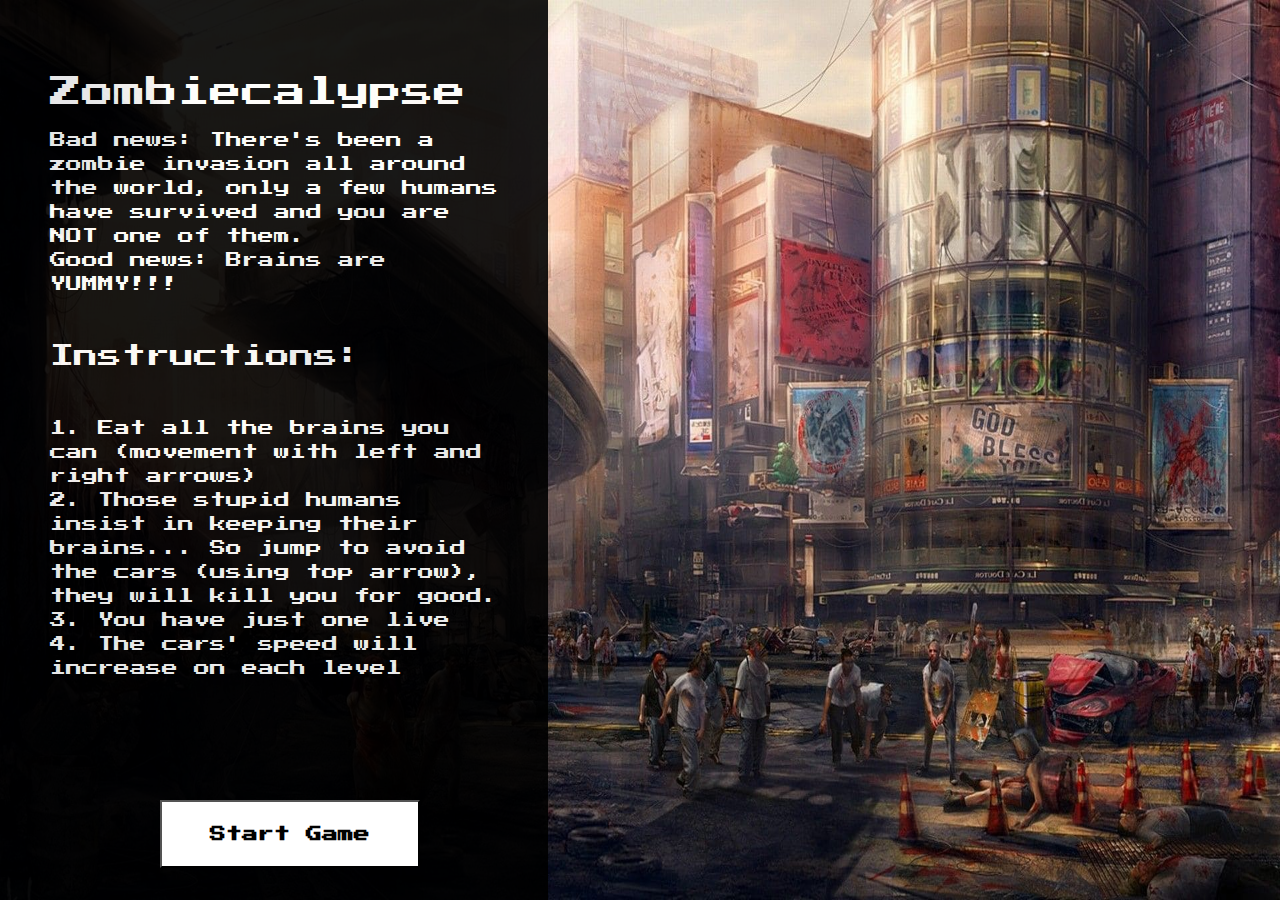
<file: index.html>
<!DOCTYPE html>
<html lang="en">

<head>
  <meta charset="UTF-8" />
  <meta name="viewport" content="width=device-width, initial-scale=1.0" />
  <meta http-equiv="X-UA-Compatible" content="ie=edge" />
  <link rel="preconnect" href="https://fonts.gstatic.com">
  <link href="https://fonts.googleapis.com/css2?family=Press+Start+2P&display=swap" rel="stylesheet">
  <link rel="stylesheet" href="styles/style.css" />
  <title>Zombiecalypse</title>
</head>

<body>

  <div id="intro">
    <div id="intro-text">
      <h1>Zombiecalypse</h1>
      <br>
      <h4>Bad news: There's been a zombie invasion all
        around the world, only a few humans have
        survived and you are NOT one of them.
        <br>
        Good news: Brains are YUMMY!!! <br>
        <br>
        <br>
        <h2> Instructions:</h2> <br> <br>
        1. Eat all the brains you can (movement with left and right arrows)<br>
        2. Those stupid humans insist in keeping their brains...
        So jump to avoid the cars (using top arrow), they will kill you for good.<br>
        3. You have just one live <br>
        4. The cars' speed will increase on each level
      </h4>
    </div>
    <div><button id="startButton">Start Game</button></div>
  </div>


  <div id="game">
    <canvas id="canvas" width="1440" height="780"></canvas>
    <div id="score"> Score: </div>
    <div id="level"> Level: </div>
  </div>

  <div id="game-over">
    <h1>Game <br> Over</h1>
    <div><button id="restartButton">Play Again</button></div>
    <img src="Images/gameover.png" alt="">
    <footer id="music">Music by Laura Shigihara (2010), Plants vs Zombies.</footer>
  </div>



  <script type="text/javascript" src="js/player.js"></script>
  <script type="text/javascript" src="js/brains.js"></script>
  <script type="text/javascript" src="js/game.js"></script>
  <script type="text/javascript" src="js/main.js"></script>

</body>

</html>
</file>
<file: styles/style.css>
html, body, div, span, applet, object, iframe,
h1, h2, h3, h4, h5, h6, p, blockquote, pre,
a, abbr, acronym, address, big, cite, code,
del, dfn, em, img, ins, kbd, q, s, samp,
small, strike, strong, sub, sup, tt, var,
b, u, i, center,
dl, dt, dd, ol, ul, li,
fieldset, form, label, legend,
table, caption, tbody, tfoot, thead, tr, th, td,
article, aside, canvas, details, embed, 
figure, figcaption, footer, header, hgroup, 
menu, nav, output, ruby, section, summary,
time, mark, audio, video {
	margin: 0;
	padding: 0;
	border: 0;
	font-size: 100%;
	font: inherit;
	vertical-align: baseline;
}
/* HTML5 display-role reset for older browsers */
article, aside, details, figcaption, figure, 
footer, header, hgroup, menu, nav, section {
	display: block;
}
body {
	line-height: 1;
}
ol, ul {
	list-style: none;
}
blockquote, q {
	quotes: none;
}
blockquote:before, blockquote:after,
q:before, q:after {
	content: '';
	content: none;
}
table {
	border-collapse: collapse;
	border-spacing: 0;
}





/************  SPLASH SCREEN *************/


#intro{ 
    background: url("../Images/backgrounds/splashBackground.jpg"); 
    width: 100%;
    height: 100vh;
    background-size: 100% 100%;
    background-position: center;
    background-repeat: no-repeat;
    overflow: hidden;

  }


#intro-text{
    font-family: "Press Start 2P";
    color: white;
    line-height: 1.5rem;
    font-size: 1rem;
    padding: 80px 50px;
    background-color: black;
    opacity: 0.9;
    position: relative;
    width: 35%;
    height: 120%;
}

 #intro-text h1{
    font-size: 2rem;
} 

#intro-text h2{
  font-size: 1.5rem;
} 

#startButton{
    font-family: "Press Start 2P";
    font-weight: bold;
    visibility: visible;
    position: absolute;
    bottom: 2rem;
    left: 10rem;
    padding: 1.5rem 3rem;
    color: rgb(1, 1, 1);
    font-size: 1rem;
    background-color: white;
    
}


/************  GAME SCREEN *************/

#game{
  display: none;
  background-color: black;
  align-items: center;
  justify-content: center;
  width: 100%;
  height: 100vh;
}

#canvas { 
    background:url("../Images/backgrounds/lastBG.png");
    background-size: 100% 100%;
    background-size: cover;
    background-repeat: no-repeat;
    display: none;
  } 


  #score{
    color: black;
    font-family: "Press Start 2P";
    font-weight: bold;
    font-size: 20px;
    position: absolute;
    top: 2rem;
    left: 2rem;
    display: none;
    padding: .5rem 1rem;
    background-color: white;
    z-index: 2;
  }

  #level{
    color: black;
    font-family: "Press Start 2P";
    font-weight: bold;
    font-size: 20px;
    position: absolute;
    top: 2rem;
    right: 2rem;
    display: none;
    padding: .5rem 1rem;
    background-color: white;
    z-index: 2;

  }
  

  /************  GAME OVER SCREEN *************/


  #game-over{
    background: url("../Images/backgrounds/gameoverBG.jpg"); 
    width: 100%;
    height: 100vh;
    background-size: 100% 100%;
    background-position: center;
    background-repeat: no-repeat;
    display: none;

  }

  #game-over h1{
    color: white;
    font-size: 80px; 
    position: relative;
    font-family: "Press Start 2P";
    top: 8rem;
    left: 10rem;
  }

  #game-over img{
    position: absolute;
    left: 60%;
    top: 10%;
    width: 30%;
    height: 80%;
  }


  #restartButton{
    position: absolute;
    bottom: 10rem;
    left: 10rem;
    padding: 1.5rem 3rem;
    color: rgb(1, 1, 1);
    font-size: 1.5rem;
    font-weight: bold;
    font-family: "Press Start 2P";
    background-color: white;  

  }


  #music{
    position: absolute;
    bottom: 2rem;
    color: white;
    font-size: 1rem;
    right: 2rem;
  }
</file>
